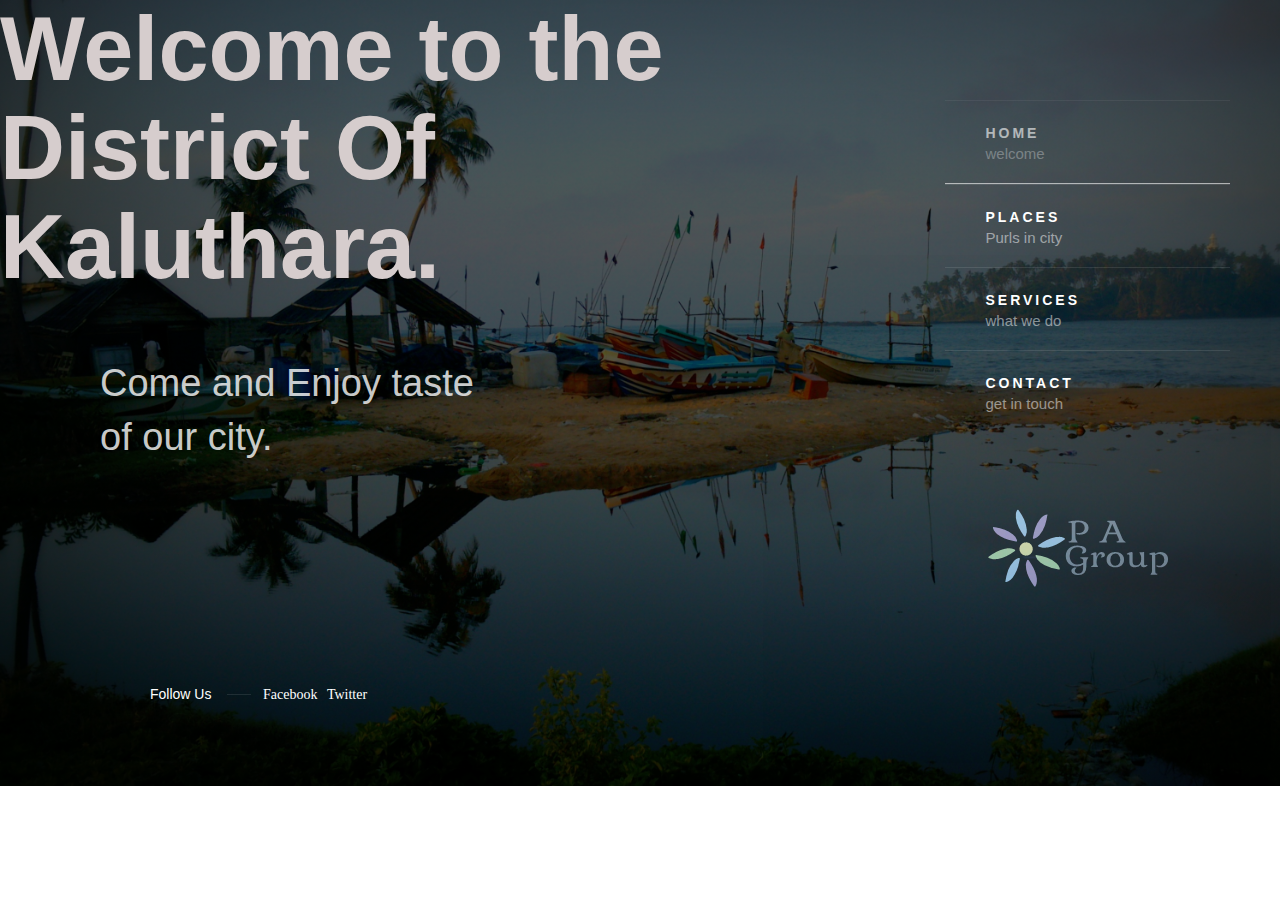
<file: index.html>
<!DOCTYPE html>
<html>
<head><title>Kalutara</title>

   
    <link rel="stylesheet" href="css/main.css">
</head>

<body id="top" >


    <section id="home" class="s-home ">

        <div class="shadow-overlay"> <img src="images/icons/logo.png" id="main-logo"></div>

        <div class="home-content">
            <div class="home-content__main"  >
                <h1 class="ml9" id="animate1">
                	Welcome to the District Of Kaluthara.
                </h1>

                <p id="animate2">
                Come and Enjoy taste <br>
                of our city.
                </p>
            </div>

        </div> <!-- end home-content -->
        

        <ul class="home-sidelinks">
            <li class="active"><a class="smoothscroll" href="sub_pages/index.html">Home<span>welcome</span></a></li>
            <li><a class="smoothscroll" href="sub_pages/places.html">Places<span>Purls in city</span></a></li>
            <li><a class="smoothscroll" href="sub_pages/Services.html">Services<span>what we do</span></a></li>
            <li><a  class="smoothscroll" href="sub_pages/contact.html">Contact<span>get in touch</span></a></li>
        </ul> <!-- end  of sidelinks -->
        <ul class="home-social">
            <li class="home-social-title">Follow Us</li>
            <li><a href="https://www.facebook.com/himaranga">
                <i class="fab fa-facebook"></i>
                <span class="home-social-text">Facebook</span>
            </a></li>
            <li><a href="https://twitter.com/login?lang=en">
                <i class="fab fa-twitter"></i>
                <span class="home-social-text">Twitter</span>
            </a></li>
            
        </ul>

        

    </section> <!-- end s-home -->
   

</body>

</html>
</file>
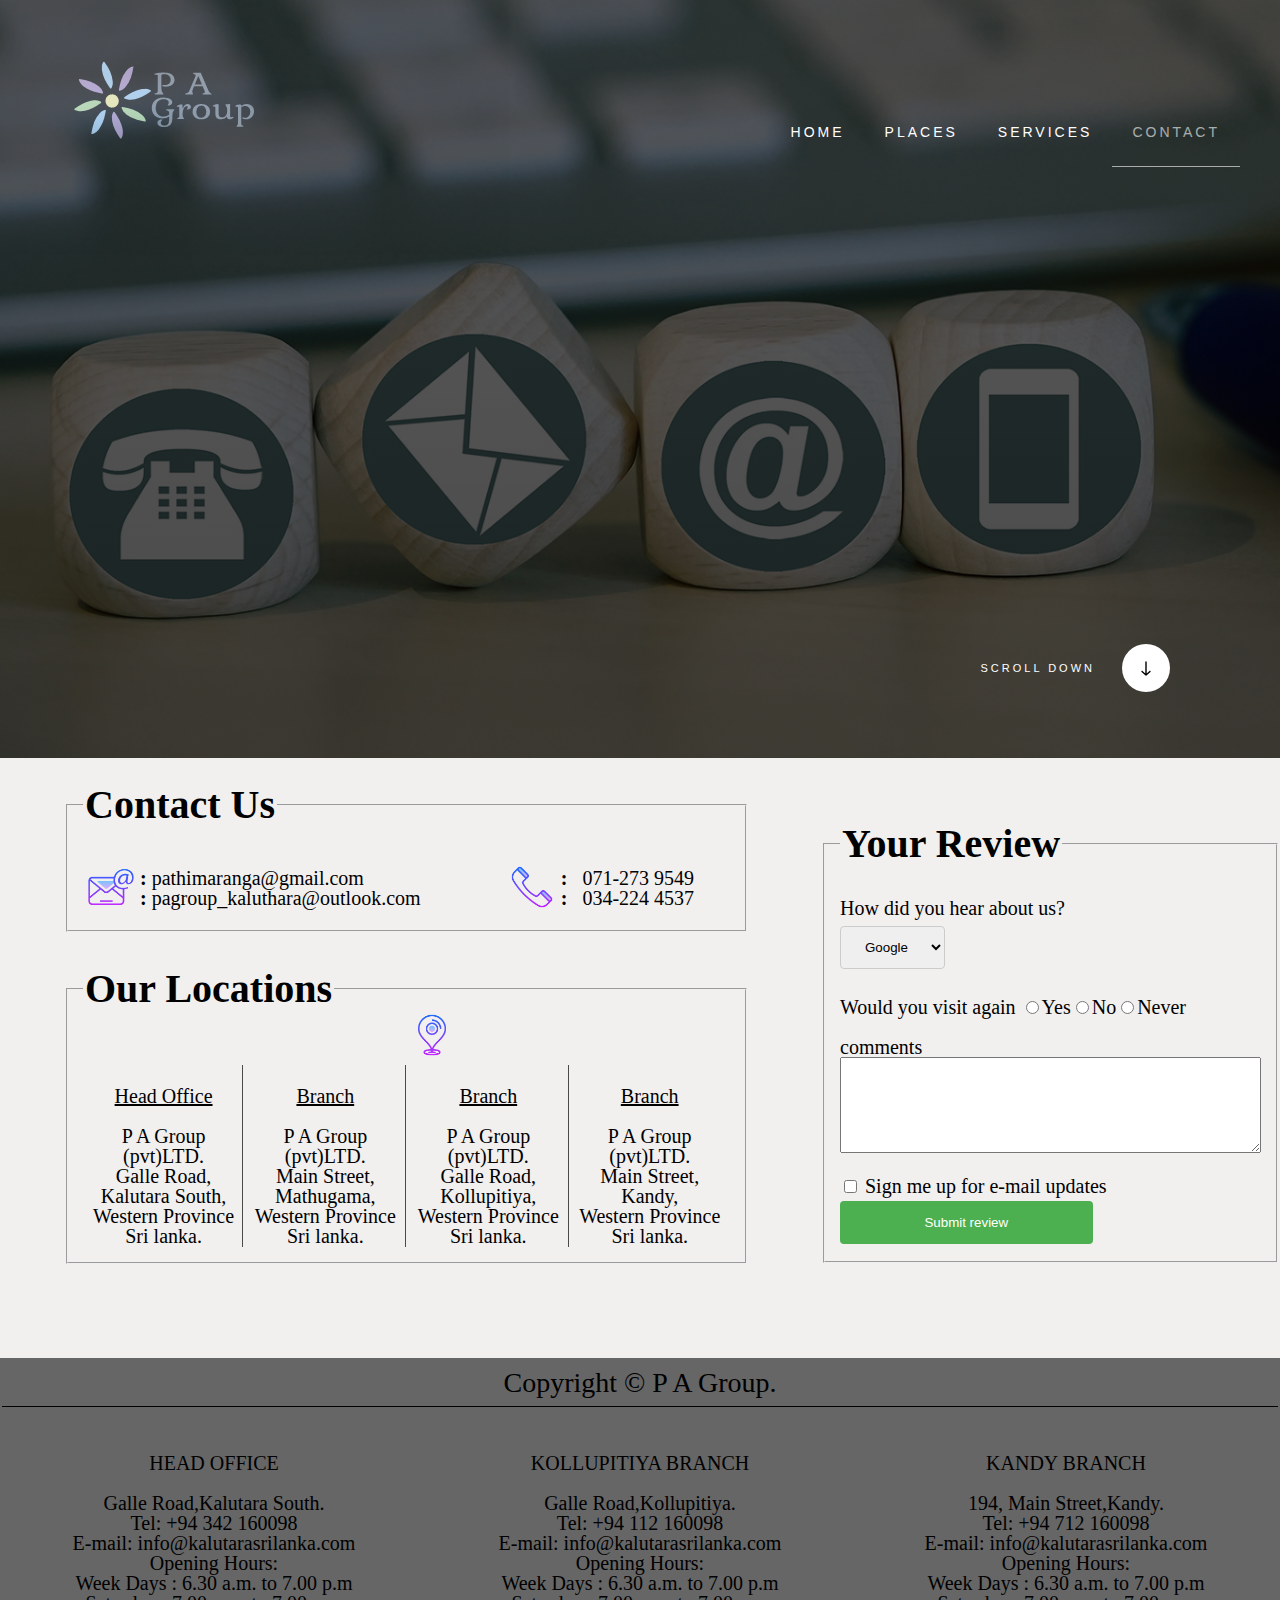
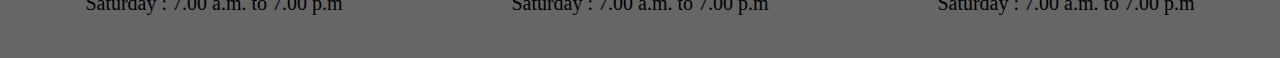
<file: sub_pages/contact.html>
<!DOCTYPE html>
<html>
<head>
	<link rel="stylesheet" href="../css/main.css">
</head>
<body>
	<section>
		<div id="contact-content">

			<div id="contact-content-menu">
				<div class="shadow-overlay2"><img src="../images/icons/logo.png" id="main-logo-for-subpages"></div>
					<div id="content-list">
						<ul class="main-menu">
								<li class="main-menu-list">
									<a href="../index.html">Home</a>
								</li>

								<li>
									<a  href="places.html">Places</a>
								</li>

								<li>
									<div class="dropdown">
										<a id="dropbtn"href="services.html">Services</a>
										<div class="dropdown-content">
											<a href="#">Hotels</a>
											<a href="transport_form.html" target="_blank">Transport</a>
											<a href="#">Navigation</a>
										</div>
									</div>
								</li>
								<li>
									<a class="active" href="contact.html">Contact</a>
								</li>

						</ul>
					</div>
						<a href="#contact-body" class="home-scroll smoothscroll">
				            <span class="home-scroll__text">Scroll Down</span>
				            <span class="home-scroll__icon"></span>
		        		</a> 
			</div>
		</div>
	</section>
	<section>
		<div id="contact-body">
			<div id="contact-body-table">
				<div id="left-div">
					<fieldset id="field-left">
						<legend><h1>Contact Us</h1></legend>
						<div id="field-left-main">
							<div id="field-left-main-table">
								<div id="field-left-leftcell">
									<table>
										<tr>
											<td>
												<img src="..\images\icons\png\icons8-email-96 (1).png" width="50px" height="50px">
											</td>
											<td>
												<label><b>:</b> pathimaranga@gmail.com</label><br>
												<label><b>:</b> pagroup_kaluthara@outlook.com</label>
											</td>
										</tr>
									</table>
								</div>
								<div id="field-left-rightcell">
									<table>
										<tr>
											<td>
												<img src="..\images\icons\png\icons8-phone-96.png" width="50px" height="50px">
											</td>
											<td>
												<label><b>:</b> &nbsp 071-273 9549</label><br>
												<label><b>:</b> &nbsp 034-224 4537</label>
											</td>
										</tr>
									</table>
								</div>
							</div>
						</div>
					</fieldset>
					<br>
					<fieldset id="field-left">
						<legend><h1>Our Locations</h1></legend>
						<div style="margin-left: 50%;margin-top: -5%;">
						<img src="..\images\icons\png\icons8-marker-96.png" width="50px" height="50px">
						</div>
							<table width="100%">
								<tr>
									<td style="border-right: 1px solid rgb(33,33,33,0.8);text-align: center">
										<div><b>&nbsp&nbsp&nbsp&nbsp</b><br> <u>Head Office</u>
											<br><br>P A Group (pvt)LTD.<br>Galle Road,<br>Kalutara South,<br>Western Province<br>Sri lanka.
										</div>
									</td>
									<td style="border-right: 1px solid rgb(33,33,33,0.8);text-align: center">
										<div><b>&nbsp&nbsp&nbsp&nbsp</b><br> <u>Branch</u>
											<br><br>P A Group (pvt)LTD.<br>Main Street,<br>Mathugama,<br>Western Province<br>Sri lanka.
										</div>
									</td>
									<td style="border-right: 1px solid rgb(33,33,33,0.8);text-align: center">
										<div><b>&nbsp&nbsp&nbsp&nbsp</b><br> <u>Branch</u>
											<br><br>P A Group (pvt)LTD.<br>Galle Road,<br>Kollupitiya,<br>Western Province<br>Sri lanka.
										</div>
									</td>
									<td style="text-align: center">
										<div><b>&nbsp&nbsp&nbsp&nbsp</b><br> <u>Branch</u>
											<br><br>P A Group (pvt)LTD.<br>Main Street,<br>Kandy,<br>Western Province<br>Sri lanka.
										</div>
									</td>
								</tr>
							</table>
					</fieldset>

				</div>
				<div id="right-div">
					<fieldset id="field-one">
						<legend><h1>Your Review</h1></legend>
						How did you hear about us?
						<div id="contact-field-select">
							<select><option>Google</option><option>Friend</option><option>Advertising</option><option>Our promotions</option><option>Other</option></select>
						</div>
						<br>
						Would you visit again <input type="radio" name="name1">Yes<input type="radio" name="name1">No<input type="radio" name="name1">Never
						<br><br>
						comments<br><textarea cols="50" rows="6"></textarea><br><br>
						<input type="checkbox" id="check_command" onclick="checkbox()"> Sign me up for e-mail updates<br>
						<div id="contact-field-select2">
							<input type="text" name="name2" id="for_check" placeholder="Enter e-mail address......">
						</div>
						<input type="submit" value="Submit review">
					</fieldset>
				</div>
			</div>

		</div>
	</section>
	<div id="footer-main">
		<table id="footer-table">
			<tr>
				<td id="first_tr" colspan="3" align="center">Copyright &copy; P A Group.</td>
			</tr>
			<tr>
				<td id="details_cell">

										HEAD OFFICE<br><br>
										Galle Road,Kalutara South.<br>
										Tel: +94 342 160098 <br>
										E-mail: info@kalutarasrilanka.com<br>
										Opening Hours:<br> 
										Week Days :	6.30 a.m. to 7.00 p.m <br>
										Saturday : 7.00 a.m. to 7.00 p.m <br>
				</td>
				<td id="details_cell">
										KOLLUPITIYA BRANCH<br><br>
										Galle Road,Kollupitiya.<br>
										Tel: +94 112 160098 <br>
										E-mail: info@kalutarasrilanka.com<br>
										Opening Hours:<br> 
										Week Days :	6.30 a.m. to 7.00 p.m <br>
										Saturday : 7.00 a.m. to 7.00 p.m <br>
				</td>
				<td id="details_cell">
										KANDY BRANCH<br><br>
										194, Main Street,Kandy.<br>
										Tel: +94 712 160098 <br>
										E-mail: info@kalutarasrilanka.com<br>
										Opening Hours:<br> 
										Week Days :	6.30 a.m. to 7.00 p.m <br>
										Saturday : 7.00 a.m. to 7.00 p.m <br>
				</td>
			</tr>
		</table>
	</div>
	<script src = "../js/java_parts.js"></script>

</body>
</html>
</file>
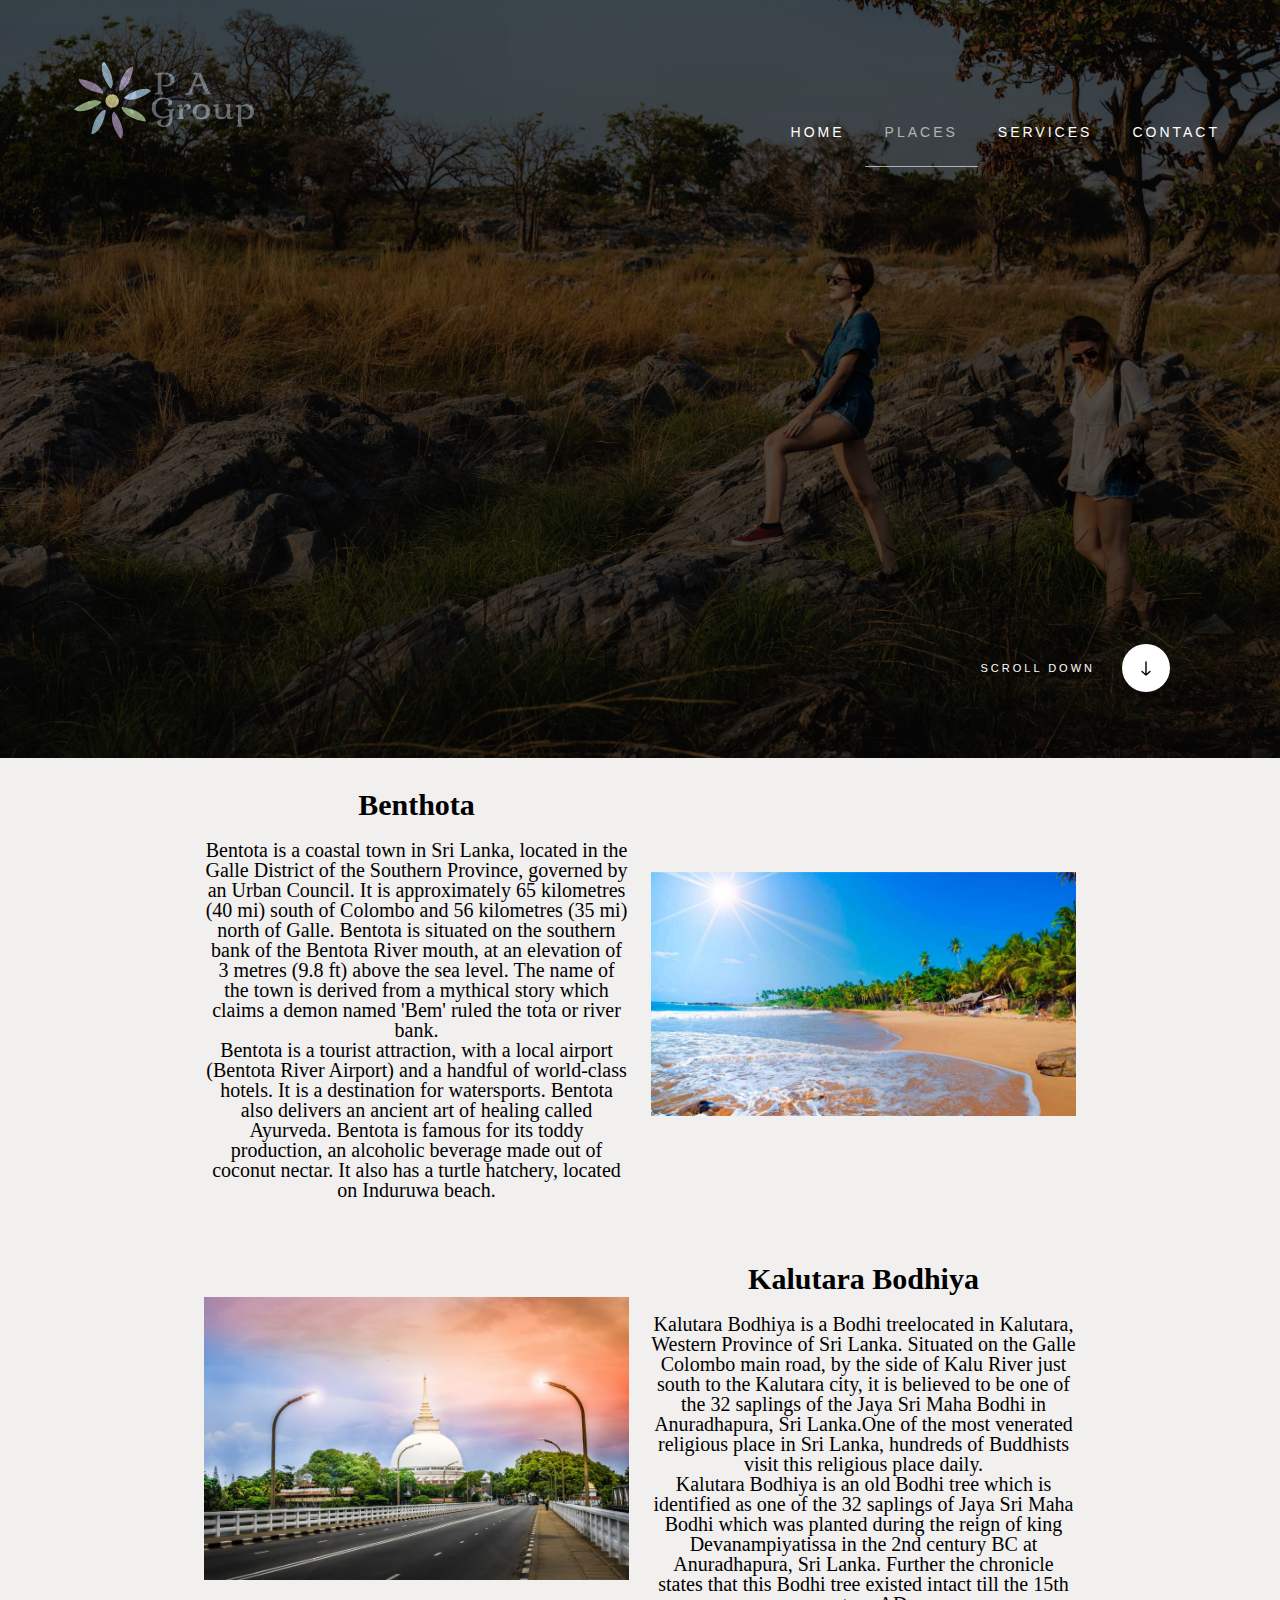
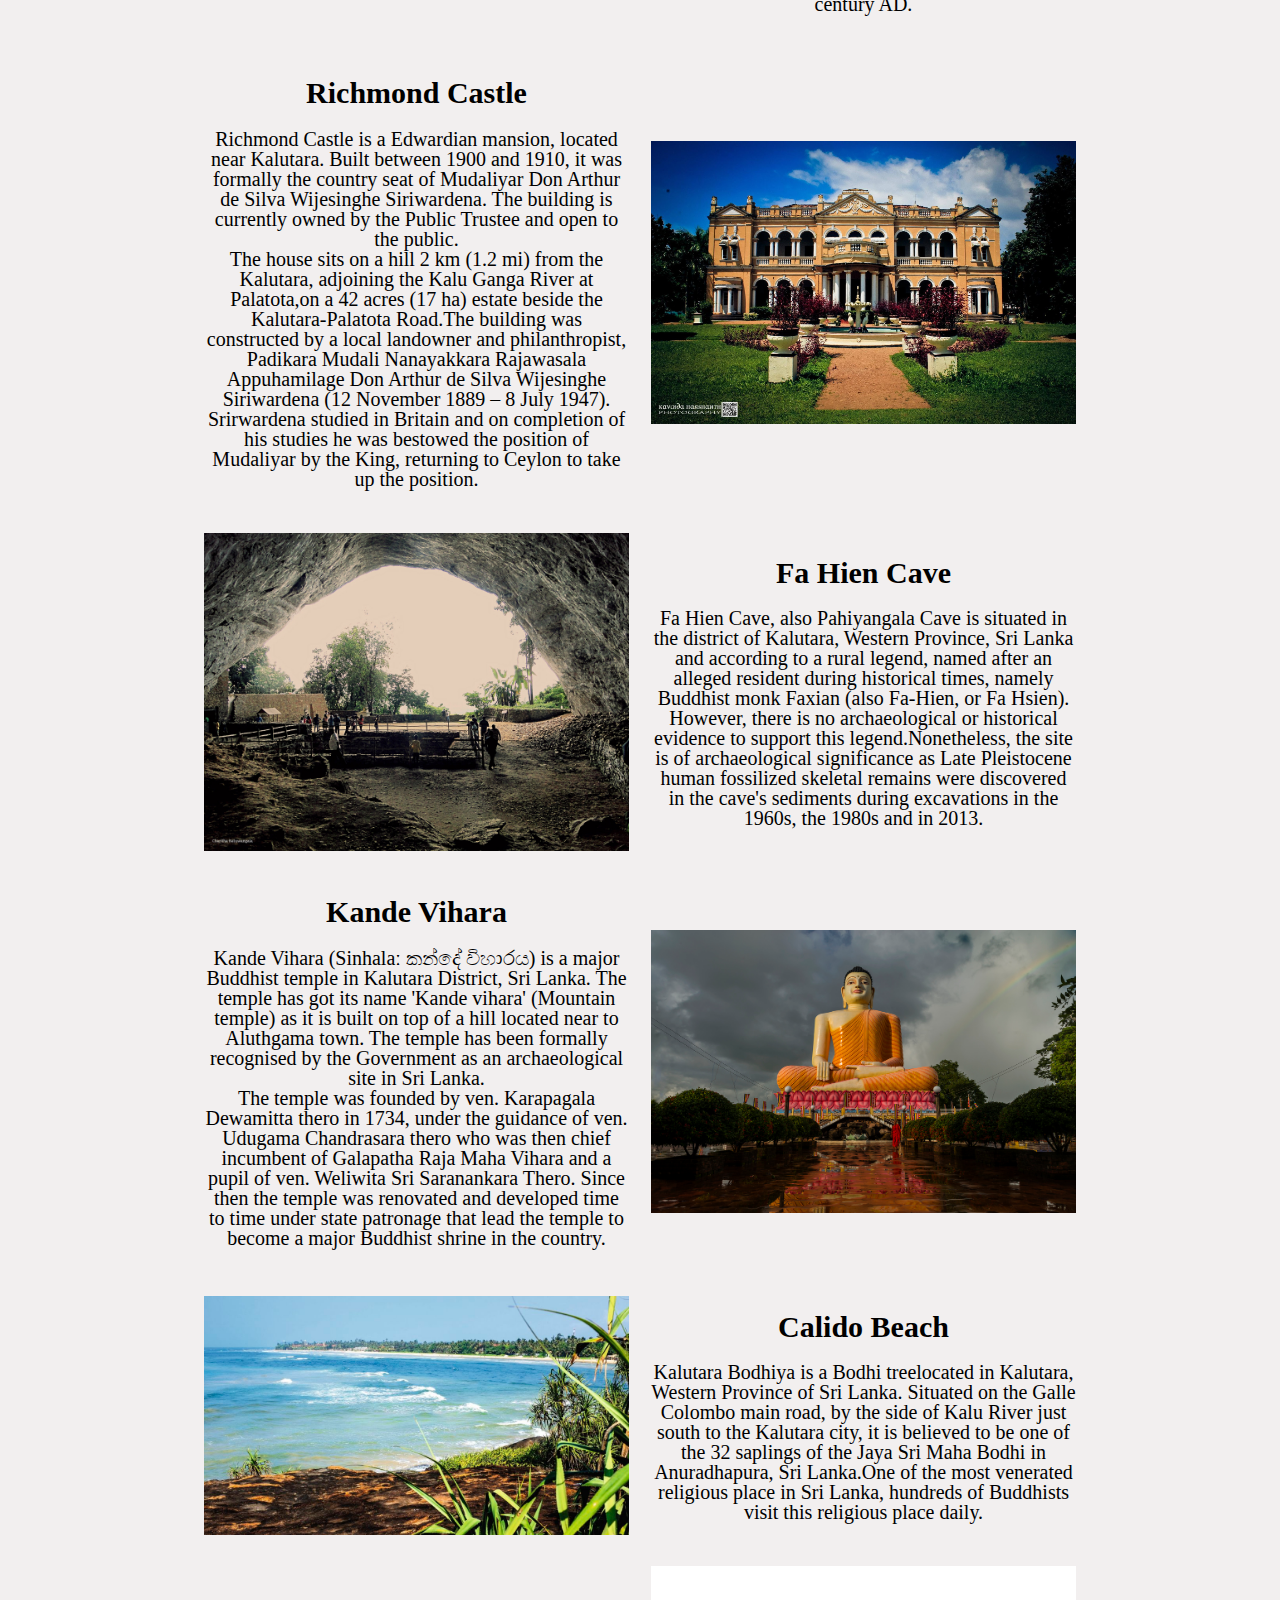
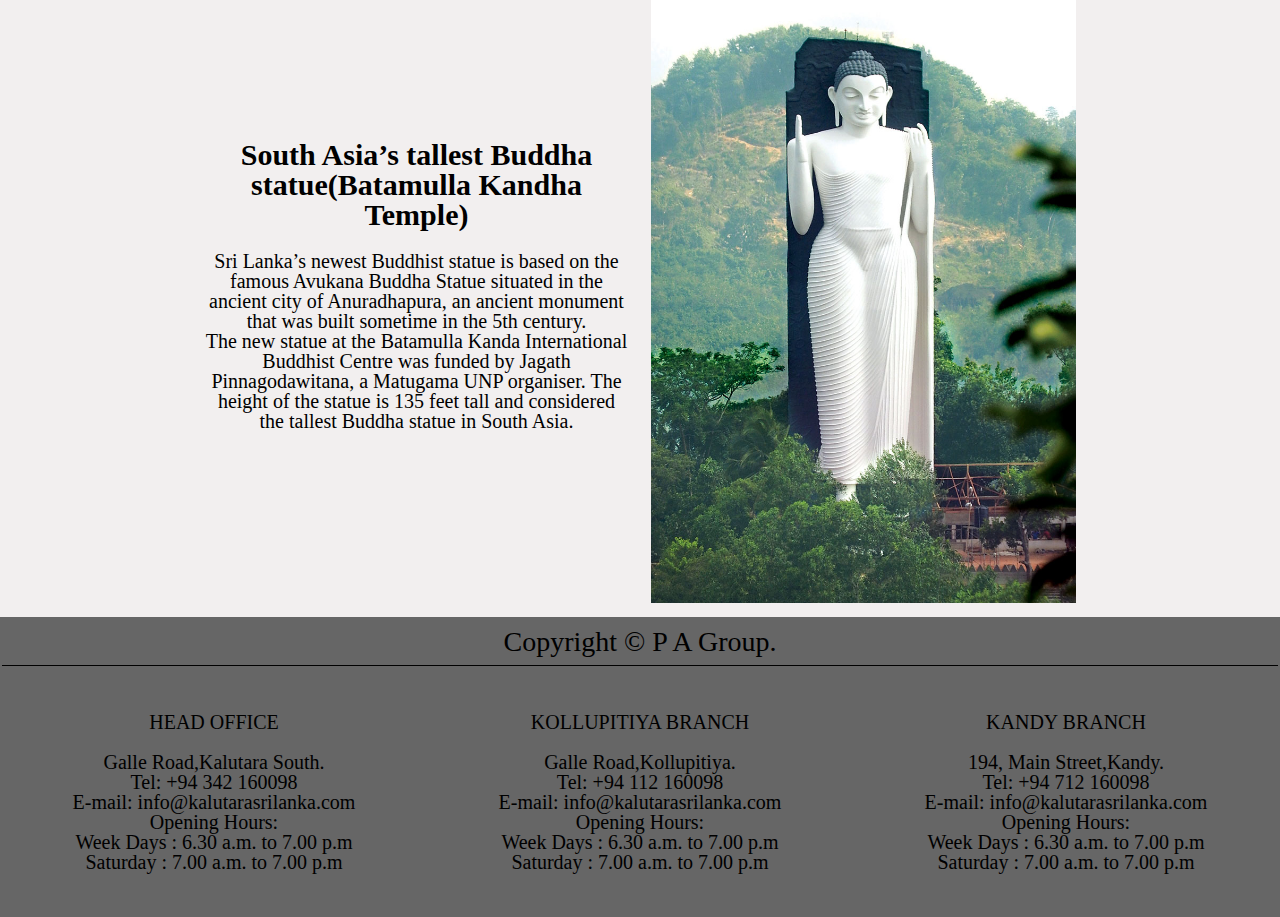
<file: sub_pages/places.html>
<!DOCTYPE html>
<html>
<head>
	<title></title>
	<link rel="stylesheet" href="../css/main.css">
	
</head>
<body id="demo">
	<section>
		<div id="places-content">

			<div id="places-content-menu">
				<div class="shadow-overlay2"> <img src="../images/icons/logo.png" id="main-logo-for-subpages"></div>
					<div id="content-list">
						<ul class="main-menu">
								<li class="main-menu-list">
									<a href="../index.html">Home</a>
								</li>

								<li>
									<a class="active" href="places.html">Places</a>
								</li>

								<li>
									<div class="dropdown">
										<a id="dropbtn"href="services.html">Services</a>
										<div class="dropdown-content">
											<a href="#">Hotels</a>
											<a href="transport_form.html" target="_blank">Transport</a>
											<a href="#">Navigation</a>
										</div>
									</div>
								</li>

								<li>
									<a href="contact.html">Contact</a>
								</li>

						</ul>
					</div>
						<a href="#goto-second" class="home-scroll smoothscroll">
				            <span class="home-scroll__text">Scroll Down</span>
				            <span class="home-scroll__icon"></span>
		        		</a> 
			</div>
		</div>
	</section>
	<section>
			<div class="places-detail">
				<div class="places-detail-first" id="goto-second">
					<table id="table-design" cellpadding="10px" width="70%" align="center">
						<tr>
							<td id="design-place-contents" width="50%">
								<h1 class="h1-in-places">Benthota</h1>

								<p class="p-in-places">Bentota is a coastal town in Sri Lanka, located in the Galle District of the Southern Province, governed by an Urban Council. It is approximately 65 kilometres (40 mi) south of Colombo and 56 kilometres (35 mi) north of Galle. Bentota is situated on the southern bank of the Bentota River mouth, at an elevation of 3 metres (9.8 ft) above the sea level. The name of the town is derived from a mythical story which claims a demon named 'Bem' ruled the tota or river bank.<br>
									Bentota is a tourist attraction, with a local airport (Bentota River Airport) and a handful of world-class hotels. It is a destination for watersports. Bentota also delivers an ancient art of healing called Ayurveda. Bentota is famous for its toddy production, an alcoholic beverage made out of coconut nectar. It also has a turtle hatchery, located on Induruwa beach.
								</p>
							</td>
							<td width="50%">
								<img src="..\images\miracle-lanka-things-to-do-beaches-sri-lanka.jpg">
							</td>
						</tr>
					</table>
				</div>
				<div class="places-detail-second" id="goto-second">
					<table id="table-design" cellpadding="10px" width="70%" align="center">
						<tr>
							<td width="50%">
								<img src="..\images\P8pdtHh72ap.jpg">
							</td>
							<td id="design-place-contents" width="50%">
								<h1 class="h1-in-places">Kalutara Bodhiya</h1>

								<p class="p-in-places">Kalutara Bodhiya is a Bodhi treelocated in Kalutara, Western Province of Sri Lanka. Situated on the Galle Colombo main road, by the side of Kalu River just south to the Kalutara city, it is believed to be one of the 32 saplings of the Jaya Sri Maha Bodhi in Anuradhapura, Sri Lanka.One of the most venerated religious place in Sri Lanka, hundreds of Buddhists visit this religious place daily.<br>
									Kalutara Bodhiya is an old Bodhi tree which is identified as one of the 32 saplings of Jaya Sri Maha Bodhi which was planted during the reign of king Devanampiyatissa in the 2nd century BC at Anuradhapura, Sri Lanka. Further the chronicle states that this Bodhi tree existed intact till the 15th century AD.
								</p>
							</td>
							
						</tr>
					</table>
				</div>
				<div class="places-detail-first" id="goto-second">
					<table id="table-design" cellpadding="10px" width="70%" align="center">
						<tr>
							<td id="design-place-contents" width="50%">
								<h1 class="h1-in-places">Richmond Castle</h1>

								<p class="p-in-places">Richmond Castle is a Edwardian mansion, located near Kalutara. Built between 1900 and 1910, it was formally the country seat of Mudaliyar Don Arthur de Silva Wijesinghe Siriwardena. The building is currently owned by the Public Trustee and open to the public.<br>
									The house sits on a hill 2 km (1.2 mi) from the Kalutara, adjoining the Kalu Ganga River at Palatota,on a 42 acres (17 ha) estate beside the Kalutara-Palatota Road.The building was constructed by a local landowner and philanthropist, Padikara Mudali Nanayakkara Rajawasala Appuhamilage Don Arthur de Silva Wijesinghe Siriwardena (12 November 1889 – 8 July 1947). Srirwardena studied in Britain and on completion of his studies he was bestowed the position of Mudaliyar by the King, returning to Ceylon to take up the position.
								</p>
							</td>
							<td width="50%">
								<img src="..\images\15676239_1584274428255618_5548506658387575552_o.jpg">
							</td>
						</tr>
					</table>
				</div>
				<div class="places-detail-second" id="goto-second">
					<table id="table-design" cellpadding="10px" width="70%" align="center">
						<tr>
							<td width="50%">
								<img src="..\images\17201540560_401ca3171a_b.jpg">
							</td>
							<td id="design-place-contents" width="50%">
								<h1 class="h1-in-places">Fa Hien Cave</h1>

								<p class="p-in-places">Fa Hien Cave, also Pahiyangala Cave is situated in the district of Kalutara, Western Province, Sri Lanka and according to a rural legend, named after an alleged resident during historical times, namely Buddhist monk Faxian (also Fa-Hien, or Fa Hsien). However, there is no archaeological or historical evidence to support this legend.Nonetheless, the site is of archaeological significance as Late Pleistocene human fossilized skeletal remains were discovered in the cave's sediments during excavations in the 1960s, the 1980s and in 2013.
								</p>
							</td>
							
						</tr>
					</table>
				</div>
				<div class="places-detail-second" id="goto-second">
					<table id="table-design" cellpadding="10px" width="70%" align="center">
						<tr>
							
							<td id="design-place-contents" width="50%">
								<h1 class="h1-in-places">Kande Vihara</h1>

								<p class="p-in-places">Kande Vihara (Sinhalaː කන්දේ විහාරය) is a major Buddhist temple in Kalutara District, Sri Lanka. The temple has got its name 'Kande vihara' (Mountain temple) as it is built on top of a hill located near to Aluthgama town. The temple has been formally recognised by the Government as an archaeological site in Sri Lanka.<br>
									The temple was founded by ven. Karapagala Dewamitta thero in 1734, under the guidance of ven. Udugama Chandrasara thero who was then chief incumbent of Galapatha Raja Maha Vihara and a pupil of ven. Weliwita Sri Saranankara Thero. Since then the temple was renovated and developed time to time under state patronage that lead the temple to become a major Buddhist shrine in the country.
								</p>
							</td>
							<td width="50%">
								<img src="..\images\21027381774_dca2420ac5_b.jpg">
							</td>
							
						</tr>
					</table>
				</div>
				<div class="places-detail-second" id="goto-second">
					<table id="table-design" cellpadding="10px" width="70%" align="center">
						<tr>
							<td width="50%">
								<img src="..\images\LIB_SHU_15_F0941WebOriginalCompressed.jpg">
							</td>
							<td id="design-place-contents" width="50%">
								<h1 class="h1-in-places">Calido Beach</h1>

								<p class="p-in-places">Kalutara Bodhiya is a Bodhi treelocated in Kalutara, Western Province of Sri Lanka. Situated on the Galle Colombo main road, by the side of Kalu River just south to the Kalutara city, it is believed to be one of the 32 saplings of the Jaya Sri Maha Bodhi in Anuradhapura, Sri Lanka.One of the most venerated religious place in Sri Lanka, hundreds of Buddhists visit this religious place daily.
									
								</p>
							</td>
							
							
						</tr>
					</table>
				</div>
				<div class="places-detail-second" id="goto-second">
					<table id="table-design" cellpadding="10px" width="70%" align="center">
						<tr>
							
							<td id="design-place-contents" width="50%">
								<h1 class="h1-in-places">South Asia’s tallest Buddha statue(Batamulla Kandha Temple)</h1>

								<p class="p-in-places">
									Sri Lanka’s newest Buddhist statue is based on the famous Avukana Buddha Statue situated in the ancient city of Anuradhapura, an ancient monument that was built sometime in the 5th century.<br> The new statue at the Batamulla Kanda International Buddhist Centre was funded by Jagath Pinnagodawitana, a Matugama UNP organiser. The height of the statue is 135 feet tall and considered the tallest Buddha statue in South Asia. 
								</p>
							</td>
							<td width="50%">
								<img src="..\images\z_p01-president-to-unveil.jpg">
							</td>
						</tr>
					</table>
				</div>
				
			</div>
	</section>
	<div id="footer-main">
		<table id="footer-table">
			<tr>
				<td id="first_tr" colspan="3" align="center">Copyright &copy; P A Group.</td>
			</tr>
			<tr>
				<td id="details_cell">

										HEAD OFFICE<br><br>
										Galle Road,Kalutara South.<br>
										Tel: +94 342 160098 <br>
										E-mail: info@kalutarasrilanka.com<br>
										Opening Hours:<br> 
										Week Days :	6.30 a.m. to 7.00 p.m <br>
										Saturday : 7.00 a.m. to 7.00 p.m <br>
				</td>
				<td id="details_cell">
										KOLLUPITIYA BRANCH<br><br>
										Galle Road,Kollupitiya.<br>
										Tel: +94 112 160098 <br>
										E-mail: info@kalutarasrilanka.com<br>
										Opening Hours:<br> 
										Week Days :	6.30 a.m. to 7.00 p.m <br>
										Saturday : 7.00 a.m. to 7.00 p.m <br>
				</td>
				<td id="details_cell">
										KANDY BRANCH<br><br>
										194, Main Street,Kandy.<br>
										Tel: +94 712 160098 <br>
										E-mail: info@kalutarasrilanka.com<br>
										Opening Hours:<br> 
										Week Days :	6.30 a.m. to 7.00 p.m <br>
										Saturday : 7.00 a.m. to 7.00 p.m <br>
				</td>
			</tr>
		</table>
	</div>

</body>
</html>
</file>
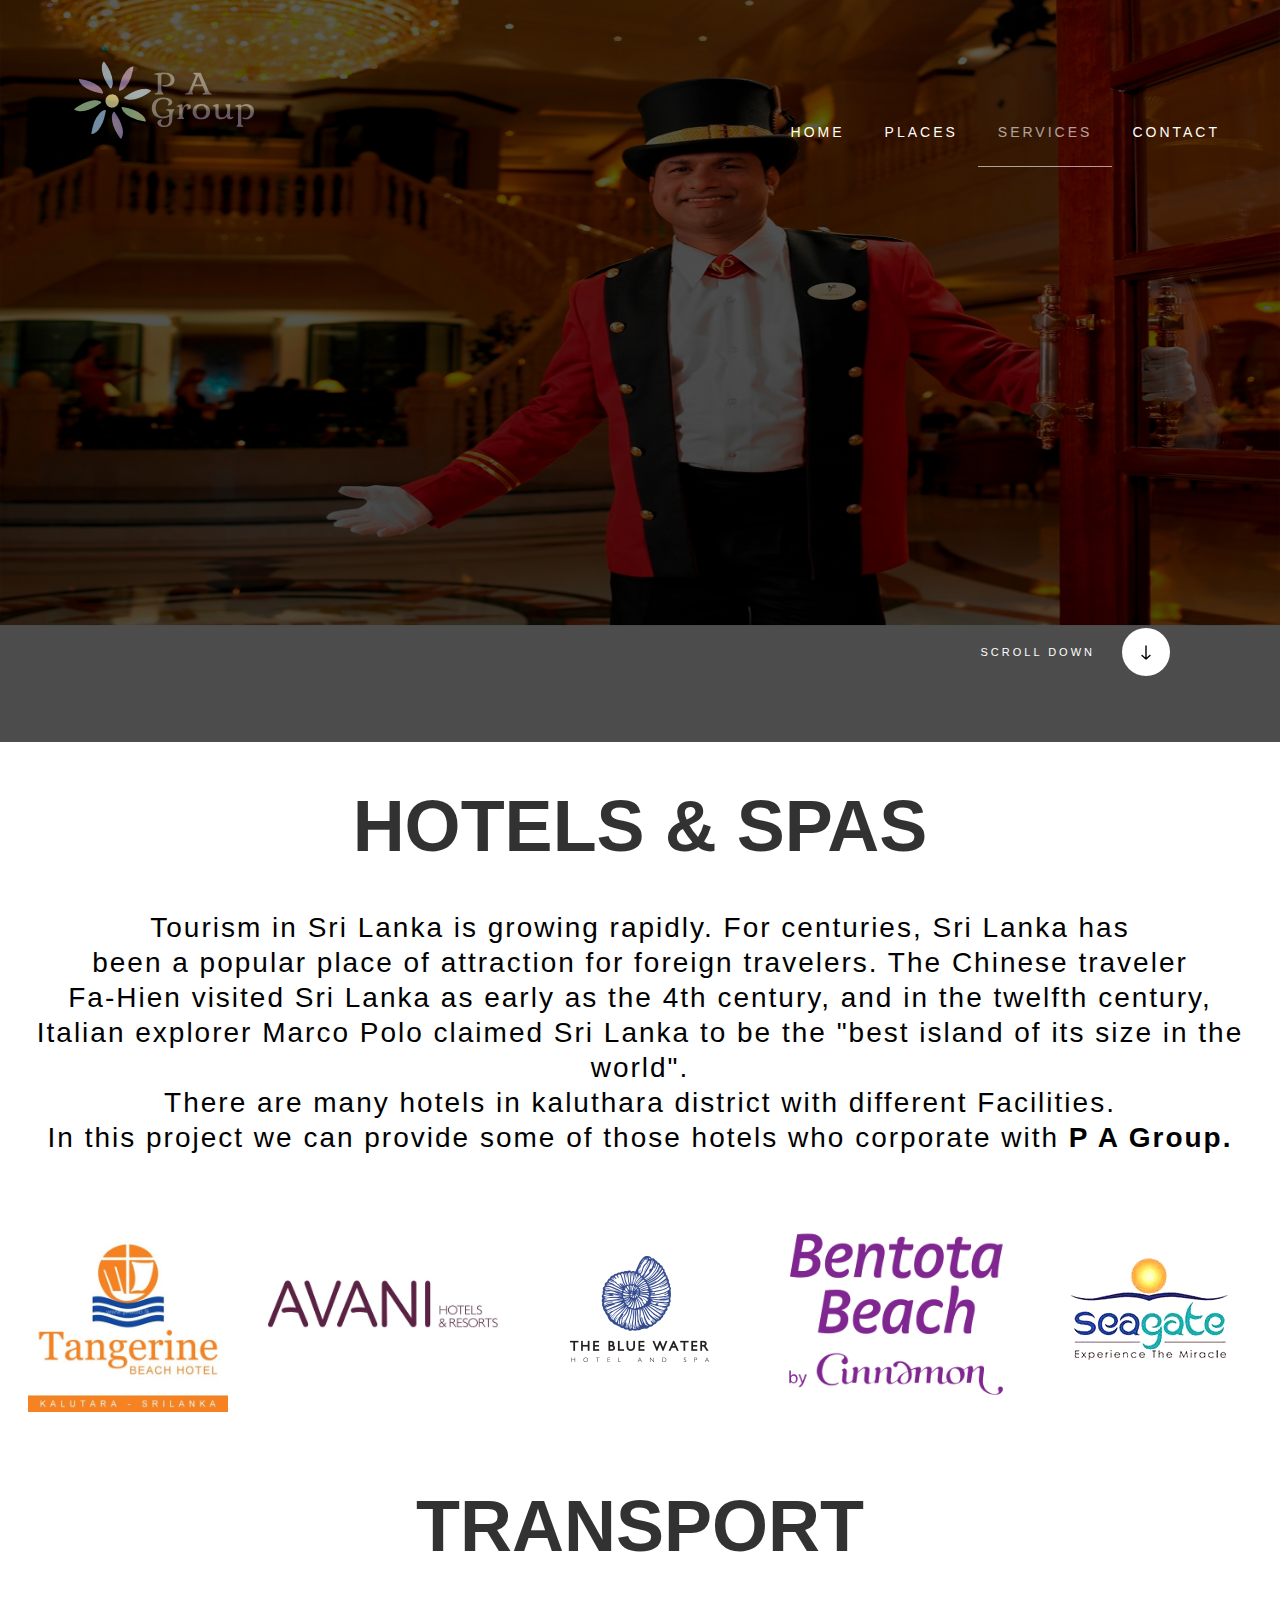
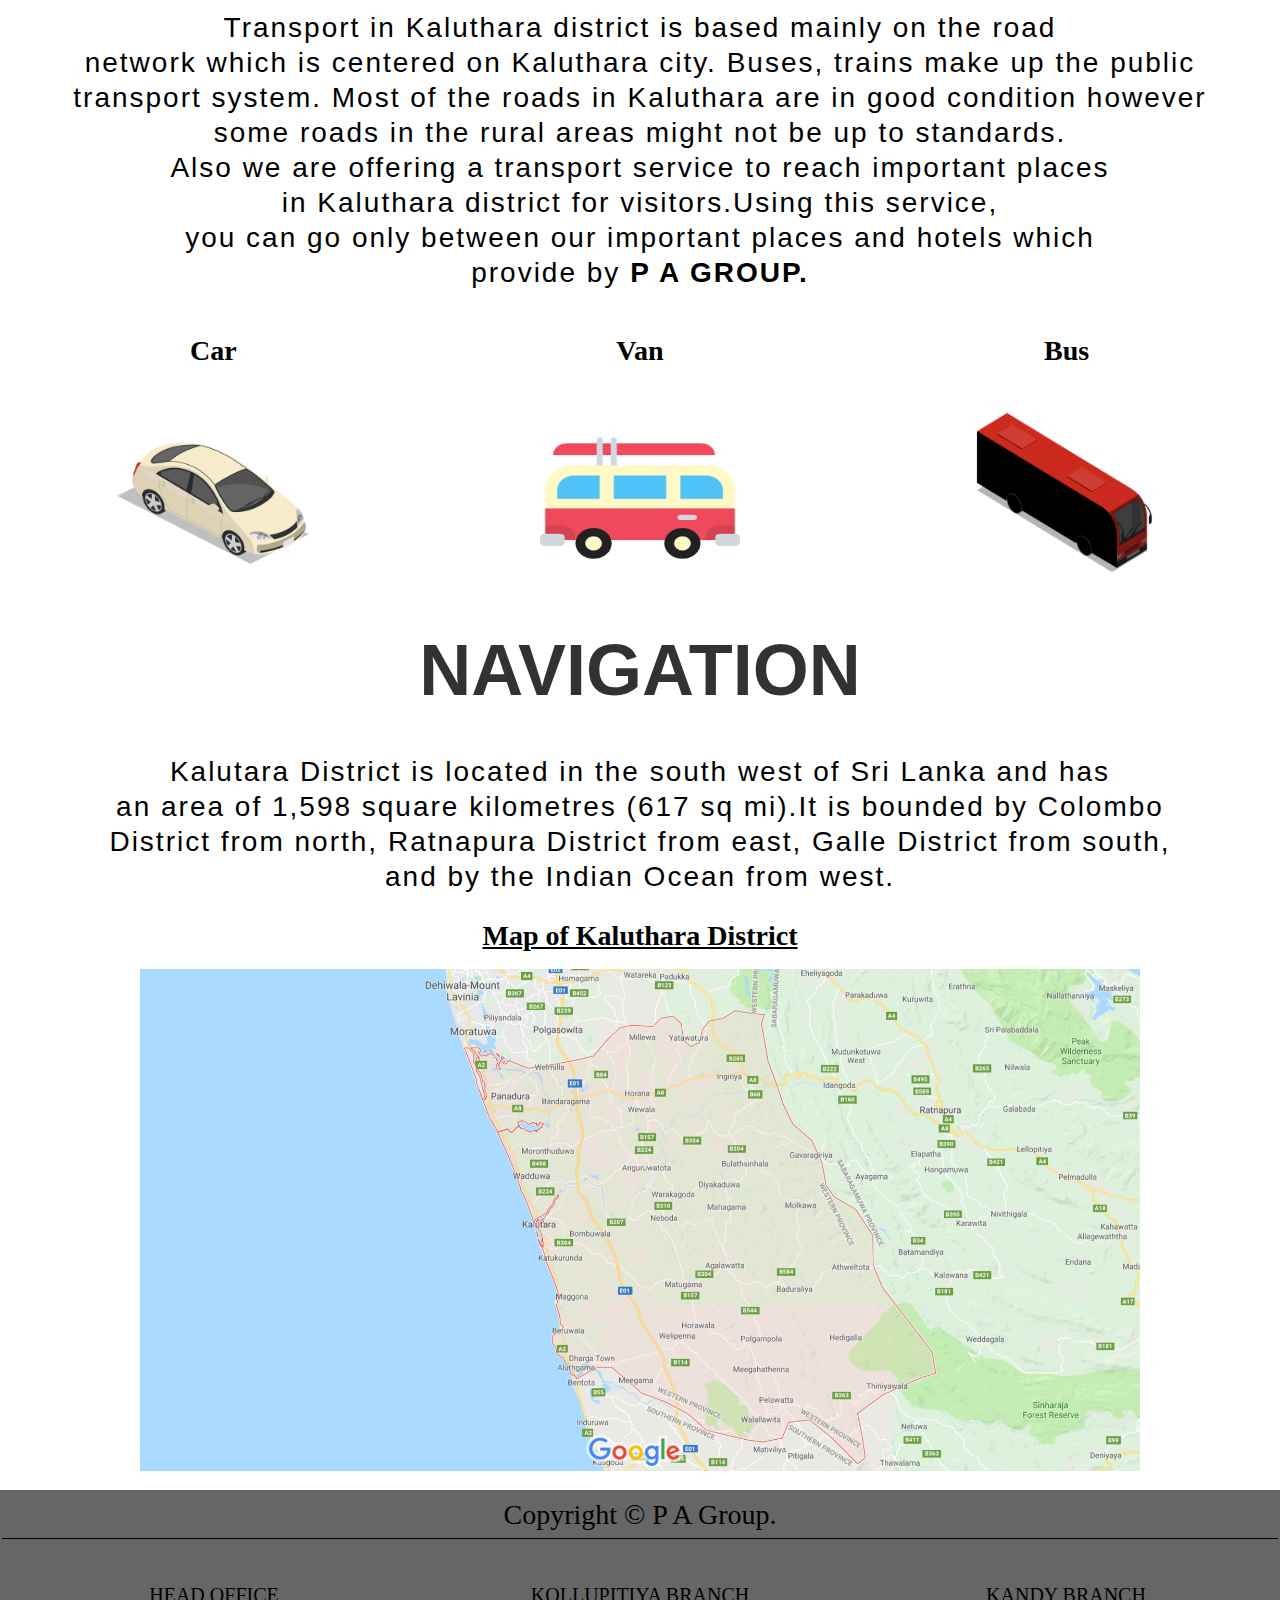
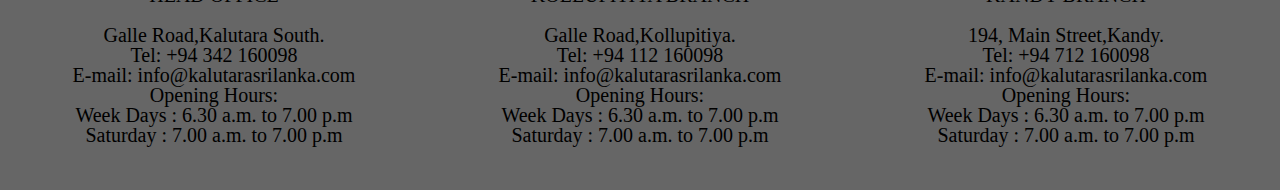
<file: sub_pages/services.html>
<!DOCTYPE html>
<html>
<head>
	<title></title>
	<link rel="stylesheet" href="../css/main.css">
</head>
<body>
	
	<section>
		<div id="services-content">

			<div id="services-content-menu">
				<div class="shadow-overlay2"><img src="../images/icons/logo.png" id="main-logo-for-subpages"></div>
					<div id="content-list">
							<ul class="main-menu">
									<li class="main-menu-list">
										<a href="../index.html">Home</a>
									</li>

									<li>
										<a  href="places.html">Places</a>
									</li>

									<li>
										<div class="dropdown active">
											<a id="dropbtn"href="services.html">Services</a>
											<div class="dropdown-content">
												<a href="#">Hotels</a>
												<a href="transport_form.html" target="_blank">Transport</a>
												<a href="#">Navigation</a>
											</div>
										</div>
									</li>

									<li>
										<a href="contact.html">Contact</a>
									</li>

							</ul>
					</div>
					
						<a href="#main-services-body-hotels" class="home-scroll smoothscroll">
				            <span class="home-scroll__text">Scroll Down</span>
				            <span class="home-scroll__icon"></span>
		        		</a> 
		        </div>
			</div>
		</div>
	</section>
	<section>
		<div id="services-body">
			<div id="main-services-body-hotels">
				<div class="services-body-hotels">
					<h1 id="services-body-h1"><span>Hotels & Spas</span></h1>
					<p id="services-body-p">
						Tourism in Sri Lanka is growing rapidly. For centuries, Sri Lanka has<br>
						been a popular place of attraction for foreign travelers. The Chinese traveler<br>
						Fa-Hien visited Sri Lanka as early as the 4th century, and in the twelfth century,<br>
						Italian explorer Marco Polo claimed Sri Lanka to be the "best island of its size in the world".<br>
						There are many hotels in kaluthara district with different Facilities.<br>
						In this project we can provide some of those hotels who corporate with <b>P A Group.</b>
					</p>
				</div>
				<div class="services-body-hotels-icon">
					<div class="services-body-hotels-icon-1">
						<img src="../images/icons/tangarian.jpg" width="200px" height="200px">

					</div>

					<div class="services-body-hotels-icon-2">
						<img src="../images/icons/avani.jpg">

					</div>

					<div class="services-body-hotels-icon-3">
						<img src="../images/icons/the-blue-water-1.png">

					</div>

					<div class="services-body-hotels-icon-4">
						<img src="../images/icons/bentota-beach-by-cinnamon.png">

					</div>

					<div class="services-body-hotels-icon-5">
						<img src="../images/icons/sea-gate.png">

					</div>

				</div>

			</div>
			<div class="main-services-body-transport">
					<div class="services-body-transport-maintitle">
						<div id="services-body-hotels">
							<a href="transport_form.html" target="_blank"><h1 id="services-body-h1"><span>Transport</span></h1></a>

							<p id="services-body-p">
								Transport in Kaluthara district is based mainly on the road<br>
								network which is centered on Kaluthara city. Buses, trains make up the public<br> 
								transport system. Most of the roads in Kaluthara are in good condition  however<br>
								some roads in the rural areas might not be up to standards.<br>
								Also we are offering a transport service to reach important places<br>
								in Kaluthara district for visitors.Using this service,<br>
								you can go only between our important places and hotels which<br> provide by <b>P A GROUP.</b>
							</p>
						</div>
						<div class="services-body-transport-icon">
							<div class="services-body-transport-icon-1">
								<h1 id="icon_title-mod">Car</h1>
								<img id="icon_mod" src="../images/icons/transport/if_car-front-02_1988880.png">

							</div>
							<div class="services-body-transport-icon-2">
								<h1 id="icon_title-mod">Van</h1>
								<img id="icon_mod" src="../images/icons/transport/surf-van.png">

							</div>
							<div class="services-body-transport-icon-3">
								<h1 id="icon_title-mod">Bus</h1>
								<img id="icon_mod" src="../images/icons/transport/if_bus-front-01_1988879.png">

							</div>
						</div> 
					</div>
			</div>
			<div class="main-services-body-navigation">
					<div class="services-body-navigation-maintitle">
						<div id="services-body-hotels">
							<h1 id="services-body-h1"><span>Navigation</span></h1>

							<p id="services-body-p">
								Kalutara District is located in the south west of Sri Lanka and has<br>
								an area of 1,598 square kilometres (617 sq mi).It is bounded by Colombo <br>
								District from north, Ratnapura District from east, Galle District from south,<br>
								 and by the Indian Ocean from west.
							</p>
						</div>
						<div class="services-body-navigation-map">
							<div class="services-body-navigation-map1">
								<h1 id="icon_title-mod"><u>Map of Kaluthara District</u></h1>
								<div id="map1">
									<img id="map1_image" src="../images/map1.png">
								</div>
							</div>
							
						</div> 
					</div>
			</div>
			
		</div>
	</section>
	<div id="footer-main">
		<table id="footer-table">
			<tr>
				<td id="first_tr" colspan="3" align="center">Copyright &copy; P A Group.</td>
			</tr>
			<tr>
				<td id="details_cell">

										HEAD OFFICE<br><br>
										Galle Road,Kalutara South.<br>
										Tel: +94 342 160098 <br>
										E-mail: info@kalutarasrilanka.com<br>
										Opening Hours:<br> 
										Week Days :	6.30 a.m. to 7.00 p.m <br>
										Saturday : 7.00 a.m. to 7.00 p.m <br>
				</td>
				<td id="details_cell">
										KOLLUPITIYA BRANCH<br><br>
										Galle Road,Kollupitiya.<br>
										Tel: +94 112 160098 <br>
										E-mail: info@kalutarasrilanka.com<br>
										Opening Hours:<br> 
										Week Days :	6.30 a.m. to 7.00 p.m <br>
										Saturday : 7.00 a.m. to 7.00 p.m <br>
				</td>
				<td id="details_cell">
										KANDY BRANCH<br><br>
										194, Main Street,Kandy.<br>
										Tel: +94 712 160098 <br>
										E-mail: info@kalutarasrilanka.com<br>
										Opening Hours:<br> 
										Week Days :	6.30 a.m. to 7.00 p.m <br>
										Saturday : 7.00 a.m. to 7.00 p.m <br>
				</td>
			</tr>
		</table>
	</div>
</body>

</html>
</file>
<file: css/main.css>
/*common for all pages*/
body {
    margin: 0;
}

section {
    display: block;
}
h1 {
    font-size: 2em;
    margin: 0.67em 0;
}
@media only screen and (max-width: 300px) {
  .text {font-size: 11px}
}

/* ===================================================================
 * # basic/base setup styles
 *
 * ------------------------------------------------------------------- */
html {
    font-size: 62.5%;
    box-sizing: border-box;
}

*,
*::before,
*::after {
    box-sizing: inherit;
}

body {
    font-weight: normal;
    line-height: 1;

    
}
p{
   word-wrap: break-word;
}
ol,
ul {
    list-style: none;
}

li {
    display: block;
}
a {
    text-decoration: none;
    line-height: inherit;
}
a img {
    border: none;
}
img,video {
    max-width: 100%;
    height: auto;
}
#main-logo{
  float:right;
  margin-top: 35%;
  margin-right: 8%;
}
#main-logo-for-subpages{
  margin-left: 5%;
}
#footer-main{
  width:100%;
  height: 300px;
  background-color: rgb(0,0,0,0.6);
  color: #000000;

}
#footer-table{
  width: 100%;
  height: 100%;
  font-size: 20px;
}
#first_tr{
  width: 100%;
  font-size: 28px;
  border-bottom: 1px solid black;

}
#details_cell{
  text-align: center;
}
#aq1,#aq{
  background-color: white;
  color: red;

}
.active{
  border-bottom: 1px solid #ffffff;
  color:#000000;
  opacity: 0.6;
}
/*home page*/
.s-home {
  width: 100%;
  height: 100%;
  min-height: 786px;
  background-color: transparent;
  background-image: url(hero-bg.jpg);
  position: relative;
  display: table;
  background-size: cover;
}
.s-home .shadow-overlay {
  position: absolute;
  top: 0;
  left: 0;
  width: 100%;
  height: 100%;
  opacity: 0.7;
  background: linear-gradient(to top, black 20%, transparent 1000%);
}

/* ## home content*/
.home-content {
  display: table-cell;
  width: 100%;
  height: 100%;
  vertical-align: middle;
  padding-bottom: 15.6rem;
  overflow: hidden;
  position: relative;
}
.home-content h1 {
  font-family: "metropolis-bold", sans-serif;
  font-size: 9rem;
  line-height: 1.1;
  margin-top: 0;
  color: #d6cdcd;
  outline-color: #0f0f0f
}
.home-content h1 + p {
  font-family: "metropolis-light", sans-serif;
  font-size: 3.8rem;
  line-height: 1.421;
  color: rgba(255, 255, 255, 0.8);
  margin-top: 2.4rem;
  padding-left: 10rem;
  position: relative;
}

.home-content__main {
  height: 100%;
  padding-right: 20rem;
  position: relative;

}
#animate1{
    background: transparent;
    position: relative;
    animation: forh1 3s;
    animation-fill-mode: forwards;
}

@keyframes forh1 {
    from {top: -40%;}
    to {top: 30%;}
}
#animate2{
    background: transparent;
    position: relative;
    animation: forp 3s;
    animation-fill-mode: forwards;
}

@keyframes forp {
    from {top: 60%;}
    to {top: 30%;}
}


/* ## home sidelinks*/
.home-sidelinks {
  list-style: none;
  font-family: "metropolis-regular", sans-serif;
  font-size: 1.4rem;
  line-height: 1.714;
  text-transform: uppercase;
  letter-spacing: 0.3rem;
  margin: 0;
  position: top-right;
  padding-top: 100px;
  padding-right: 50px;

}
.home-sidelinks li {
  display: block;
  font-weight: bold;
  padding: 0;
  text-align: left;
  background-color: transparent;
  border-top: 1px solid rgba(255, 255, 255, 0.1);
  transition: all 0.8s ease-in-out;
  position: relative;
}

.home-sidelinks a {
  display: block;
  padding: 2.1rem 15rem 2.1rem 4rem;
  color: #ffffff;
}
.home-sidelinks span {
  display: block;
  font-family: "metropolis-regular", sans-serif;
  font-weight: normal;
  font-size: 1.5rem;
  line-height: 1.6rem;
  color: rgba(255, 255, 255, 0.5);
  text-transform: none;
  letter-spacing: 0;
}
.home-sidelinks li:hover {
  background-color: rgba(0, 0, 0, 0.5);
  border-top: 1px solid rgba(0, 0, 0, 0.1);
}


/* ## home scroll */

.home-scroll {
  height: 4.8rem;
  position: absolute;
  right: 110px;
  bottom: 6.6rem;
}
.home-scroll__text {
  display: inline-block;
  font-family: "metropolis-semibold", sans-serif;
  font-size: 11px;
  line-height: 4.8rem;
  text-transform: uppercase;
  letter-spacing: 0.3rem;
  color: #ffffff;
  border-bottom: 1px solid transparent;

  transition: all 0.3s ease-in-out;
  position: relative;
  right: 7.5rem;
}
.home-scroll__icon {
  display: block;
  height: 4.8rem;
  width: 4.8rem;
  background-color: #ffffff;
  background-image: url(../images/icons/icon-arrow-down.svg);
  background-position: center center;
  rotate:right;
  background-repeat: no-repeat;
  background-size: 10px 15px;
  border-radius: 50%;
  transition: all 0.3s ease-in-out;
  position: absolute;
  top: 0;
  right: 0;
}
.home-scroll:hover .home-scroll__text {
  border-bottom: 1px solid #ffffff;
  color:#000000;
}



/* ## home scroll */
.home-social {
  list-style: none;
  font-size: 14px;
  line-height: 4.8rem;
  margin: 0;
  color: #ffffff;
  position: absolute;
  bottom: 6.6rem;
  left: 110px;
}
.home-social a {
  color: #ffffff;
  border-bottom: 1px solid transparent;
  -webkit-transition: all 0.5s ease-in-out;
  transition: all 0.5s ease-in-out;
}
.home-social a:hover {
  border-bottom: 1px solid #ffffff;
}
.home-social i {
  display: none;
}
.home-social .home-social-title {
  font-family: "metropolis-semibold", sans-serif;
  padding-right: 4rem;
  margin-right: 0.8rem;
  position: relative;
}
.home-social .home-social-title::after {
  display: block;
  content: "";
  width: 2.4rem;
  height: 1px;
  background-color: rgba(255, 255, 255, 0.1);
  position: absolute;
  right: 0;
  top: 50%;
}
.home-social li {
  display: inline-block;
  position: relative;
  margin-right: 0.6rem;
}
.home-social li a {
  display: block;
}

/********************** places ***************************/
/**********************menu bar****************************/
#places-content{
  width: 100%;
  height:100%;
  min-height:720px;
  background-color: transparent;
}
#places-content-menu{
  width: 100%;
  height:40%;
  min-height:758px;
  background-image:url(../images/asd.jpg);
  position: relative;
  background-size: cover;
}
#content-list{
  float:right;
  padding-right: 4rem;
}
.main-menu{
  text-align: right;
  list-style: none;
  font-family: "metropolis-regular", sans-serif;
  font-size: 1.4rem;
  line-height: 1.714;
  text-transform: uppercase;
  letter-spacing: 0.3rem;
  margin: 0;
  position: top-right;
  padding-top: 100px;
  

}
.main-menu li{
  display: block;
  position: relative;
  margin-right:0;
  float:left;
}

.main-menu a {
  display: block;
  padding: 2.1rem 2rem 2.1rem 2rem;
  color: #ffffff;
  -webkit-transition: all 0.5s ease-in-out;
  transition: all 0.5s ease-in-out;
}
.main-menu span {
  display: block;
  font-family: "metropolis-regular", sans-serif;
  font-weight: normal;
  font-size: 1.5rem;
  line-height: 1.6rem;
  color: rgba(255, 255, 255, 0.5);
  text-transform: none;
  letter-spacing: 0;
}
.main-menu li:hover {
  
  border-bottom: 1px solid #ffffff;
  color:#000000;
  opacity: 0.4;
}
/*section 1*/
#places-content .shadow-overlay2{
  position: absolute;
  top: 0;
  left: 0;
  width: 100%;
  height: 100%;
  opacity: 0.7;
  background: linear-gradient(to top, black 20%, transparent 1000%);
}
/*section 2*/
#places-content{
  width: 100%;
  height:100%;
  min-height:720px;
  background-color: transparent;
}
.places-detail{
  background-color: #f2efef;
}
.p-in-places{
  font-size: 20px;
  text-align: center;
}
.h1-in-places{
  text-align: center;
  font-size: 30px;
  font-family: "Algerian";
}
/********************** Services ***************************/
#dropbtn {
    background-color: transparent;
    color: #ffffff;
    font-size: 14px;
    border: none;
}
.dropdown-content {
    display: none;
    position: absolute;
    background-color: transparent;
    color: #ffffff;
    min-width: 160px;
}
.dropdown:hover .dropdown-content {
    display: block;
    text-align: left;
}
.dropdown-content a:hover {
  background-color: black;
  color:#C318D7;
}
/**********************menu bar****************************/
#services-content{
  width: 100%;
  height:100%;
  min-height:720px;
  background-color: transparent;
}
#services-content-menu{
  width: 100%;
  height:40%;
  min-height:742px;
  background-image:url(../images/new2.jpg);
  position: relative;
  background-size: cover;
}
#content-list{
  float:right;
  padding-right: 4rem;
}
.main-menu{
  text-align: right;
  list-style: none;
  font-family: "metropolis-regular", sans-serif;
  font-size: 1.4rem;
  line-height: 1.714;
  text-transform: uppercase;
  letter-spacing: 0.3rem;
  margin: 0;
  position: top-right;
  padding-top: 100px;
  

}
.main-menu li{
  display: block;
  position: relative;
  margin-right:0;
  float:left;
}

.main-menu a {
  display: block;
  padding: 2.1rem 2rem 2.1rem 2rem;
  color: #ffffff;
  -webkit-transition: all 0.5s ease-in-out;
  transition: all 0.5s ease-in-out;
}
.main-menu span {
  display: block;
  font-family: "metropolis-regular", sans-serif;
  font-weight: normal;
  font-size: 1.5rem;
  line-height: 1.6rem;
  color: rgba(255, 255, 255, 0.5);
  text-transform: none;
  letter-spacing: 0;
}
.main-menu li:hover {
  
  border-bottom: 1px solid #ffffff;
  color:#000000;
  opacity: 0.4;
}
#services-content .shadow-overlay2{
  position: absolute;
  top: 0;
  left: 0;
  width: 100%;
  height: 100%;
  opacity: 0.7;
  background: linear-gradient(to top, black 20%, transparent 1000%);
}
/*******************section 2*******************/
#services-body{
  background-color: #ffffff;
  height: 2300px;
}
#services-body-h1{
  font-weight: bold;
  font-family:  "metropolis-regular", sans-serif;
  font-size:72px;
  text-transform: uppercase;
  opacity: 0.8;
  color: #000000;
}
#services-body-p{
  font-family: "Adobe Caslon Pro Bold",sans-serif;
  font-size: 28px;
  line-height: 3.5rem;
  letter-spacing: 0.2rem;
}
#hotel-icon{
  text-align: center;
  margin: 0;
  width: 100%;
  height:100px;
}
#main-services-body-hotels,.services-body-hotels{
  width: 100%;
  height: auto;
  text-align: center;
}
.services-body-hotels-icon{
  display: table;
  width: 100%;
  height:200px;
  background-color: #ffffff;
}
.services-body-hotels-icon-1{
  display: table-cell;
  width: 20%;
  height:auto;
  margin: 2px;
  vertical-align: middle;
}
.services-body-hotels-icon-2{
  display: table-cell;
  width: 20%;
  height:auto;
  margin: 2px;
}
.services-body-hotels-icon-3{
  display: table-cell;
  width: 20%;
  height:auto;
  vertical-align: middle;
}
.services-body-hotels-icon-4{
  display: table-cell;
  width: 20%;
  height:auto;
  margin: 2px;
}
.services-body-hotels-icon-5{
  display: table-cell;
  width: 20%;
  height:auto;
  vertical-align: middle;
}
.main-services-body-transport{
  display: block;
  width: 100%;
  height: auto;
}
.services-body-transport-maintitle{
    width: 100%;
    height: auto;
    text-align: center;

}
.services-body-transport-icon{
  display: table;
  width: 100%;
  height:200px;
  background-color: #ffffff;
}
.services-body-transport-icon-1{
  display: table-cell;
  width: 20%;
  height:auto;
  margin: 2px;
  vertical-align: middle;
}
.services-body-transport-icon-2{
  display: table-cell;
  width: 20%;
  height:auto;
  margin: 2px;
}
.services-body-transport-icon-3{
  display: table-cell;
  width: 20%;
  height:auto;
  vertical-align: middle;
}
#icon_mod{
  padding-top: 30px;
  width:200px;
  height:200px;
}
#icon_title-mod{
  font-size:28px;
  font-weight: bold;
}
.main-services-body-navigation{
  display: block;
  width: 100%;
  height: auto;
}
.services-body-navigation-maintitle{
    width: 100%;
    height: auto;
    text-align: center;

}
.services-body-navigation-map{
  width: 100%;
  height:200px;
  background-color: #ffffff;
}
.services-body-navigation-map1{
  width: 100%;
  height:auto;
}
#map1{
  display:block;
  width:100%;
  height:600px;
  background-size: cover;
}
#map1_image{
  width:1000px;
}
/***********************transport_form*************************/
.transport{
  background-color: #ffffff;
  background-image: url(../images/patterns/black-Linen.png);
  opacity: 10;
}

input[type=text], select {
  width: 100%;
  padding: 12px 20px;
  margin: 8px 0;
  display: inline-block;
  border: 1px solid #ccc;
  border-radius: 4px;
  box-sizing: border-box;
}

input[type=submit] {
  width: 60%;
  background-color: #4CAF50;
  color: white;
  padding: 14px 20px;
  margin: 5px 0;
  border: none;
  border-radius: 4px;
  cursor: pointer;
}

input[type=submit]:hover {
  background-color: #45a049;
}
input[type=date]{
  padding: 8px 10px;
  display: inline-block;
  border: 1px solid #cccccc;
  border-radius: 4px;
  box-sizing: border-box;
}
input[type=time]{
  padding: 8px 10px;
  display: inline-block;
  border: 1px solid #cccccc;
  border-radius: 4px;
  box-sizing: border-box;
}
input[type=reset] {
  width: 25%;
  background-color: #4CAF50;
  color: white;
  padding: 14px 20px;
  margin-left: 40px;
  border: none;
  border-radius: 4px;
  cursor: pointer;
}
input[type=reset]:hover {
  background-color: #45a049;
}
#main{
  display: table;
  width: 100%;
  padding-top: 2.5%;
  padding-left: 5%;
}
#transport_transition{
  display: table-cell;
  width: 60%;
  height: auto;
}
#main-transport-form{
  width: 50%;
  height: auto;
  display: table-cell;
  vertical-align: top;
}
#transport-form{
  width:80%;
  height: 500px;
  border-radius: 5px;
  background-color: #dbd2d2;
  padding: 20px;
}
#label_design{
  font-size: 18px;
  font-weight: bold;
}
#label_design1{
  font-size: 15px;
  font-weight: bold;
  padding-bottom: 10px;
}
#sub_div{
  width: 100%;
  display: table;
  padding-top: 10px;
}
#sub_div_cell1{
  width: 50%;
  display: table-cell;
  padding-left: 2%;
}
#sub_div_cell2{
  width:50%;
  display: table-cell;
  padding-left: 15%;
}
#submit{
  margin-top: 30px;
}

#for_transport_transition_slides {

  width: 100%;
  height: 500px;
  position: relative;
  border-radius: 5px;
}
#transport_transition{
  max-width: 1000px;
  position: relative;
  margin: auto;
}
.fading {
  animation-name: fade;
  animation-duration: 3s;
}
@keyframes fade {
  from {opacity: .1} 
  to {opacity: 5}
}
/**************pop up windows for submite button************************/

#alert-for-submition {
    visibility: hidden;
    width:25%;
    height:75px;
    min-width: 40%;
    background-color: #333333;
    color: #ffffff;
    padding-top: 25px;
    text-align: center;
    font-size: 72px;
    top: 50%;
    left: 30%;
    border-radius: 10px;
    position: fixed;
    font-size: 17px;
}

#alert-for-submition.show {
    visibility: visible;
    animation: fadein 0.5s, fadeout 0.5s 2.5s;
}

@keyframes fadein {
    from {opacity: 0;}
    to {opacity: 1;}
}

@keyframes fadeout {
    from {opacity: 1;}
    to {opacity: 0;}
}
/***********************************contact**************************************/
#contact-content{
  width: 100%;
  height:100%;
  min-height:720px;
  background-color: transparent;
}
#contact-content-menu{
  width: 100%;
  height:40%;
  min-height:758px;
  background-image:url(../images/contact-us.jpg);
  position: relative;
  background-size: cover;
}
#contact-content .shadow-overlay2{
  position: absolute;
  top: 0;
  left: 0;
  width: 100%;
  height: 100%;
  opacity: 0.7;
  background: linear-gradient(to top, black 20%, transparent 1000%);
}
#contact-body{
  background-color: #f2efef;
}
#contact-body-table{
  display: table;
  width:100%;
  height:600px; 
}
#left-div{
  display: table-cell;
  width: 65%;
  padding-left:5%; 
}
#right-div{
  display: table-cell;
  width: 40%;
  margin: 0;
}
#field-one{
  width: 95%;
  font-size: 20px;
}
#contact-field-select{
  width: 25%;
}
#contact-field-select2{
  width: 50%;
}
#for_check{
  display: none;
}
#field-left{
  width: 90%;
  font-size: 20px;
}
#field-left-main-table{
  display: table;
  width: 100%;
}
#field-left-leftcell
{
  width: 65%;
  display: table-cell;
}
#field-left-rightcell{
  width: 35%;
  display: table-cell;
}
</file>
